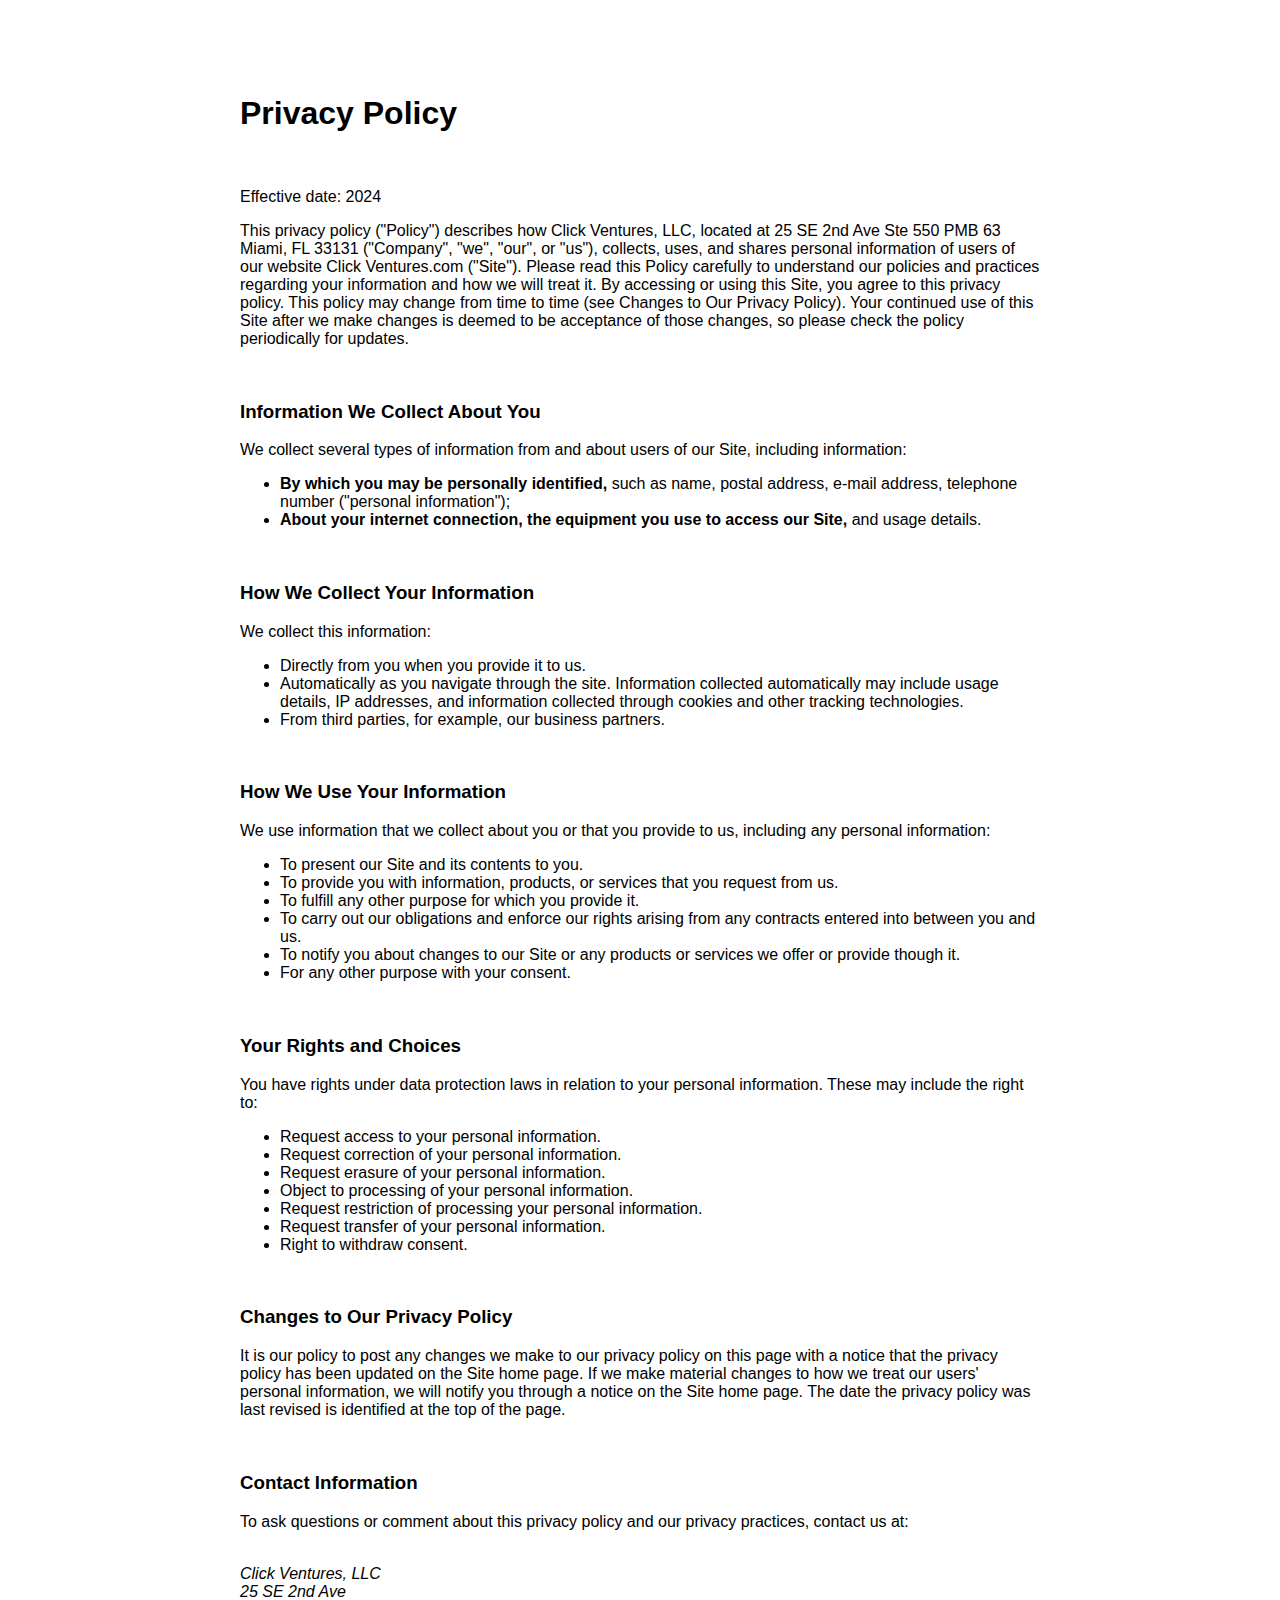
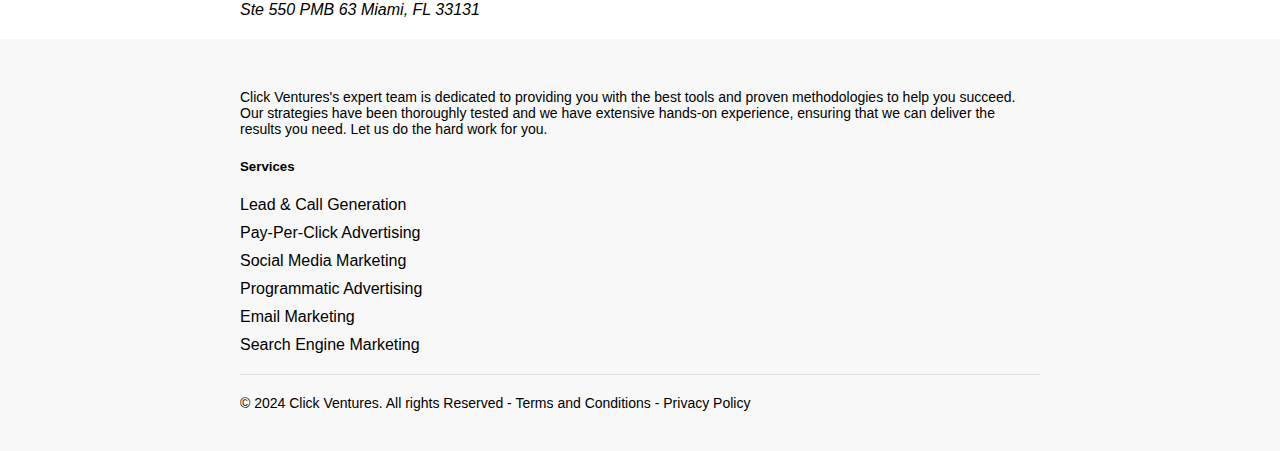
<file: privacy.html>
<!DOCTYPE html>
<html lang="en">
  <head>
    <meta charset="UTF-8" />
    <meta name="viewport" content="width=device-width, initial-scale=1.0" />
    <title>Terms and Conditions</title>
    <style>
      body {
        background-color: white;
        color: black;
        font-family: Arial, sans-serif;
        margin: 0;
        padding: 0;
      }
      .container {
        padding: 20px;
        max-width: 800px;
        margin: auto;
      }
      h1,
      h3 {
        color: black;
      }
      p,
      address,
      ul,
      li,
      a {
        color: black;
      }
      footer {
        background-color: #f8f8f8;
        padding: 20px 0;
      }
      .footer-top {
        margin-bottom: 20px;
      }
      .footer-logo {
        margin-bottom: 10px;
      }
      .footer-about {
        font-size: 14px;
        margin-top: 10px;
      }
      .footer-menu {
        list-style-type: none;
        padding: 0;
      }
      .footer-menu li {
        margin-bottom: 10px;
      }
      .footer-menu a {
        text-decoration: none;
        color: black;
      }
      .footer-copy,
      .footer-address {
        margin: 0;
        font-size: 14px;
      }
      .footer-copy a {
        text-decoration: none;
        color: black;
      }
      hr {
        border: 0;
        height: 1px;
        background: #ddd;
        margin: 20px 0;
      }
    </style>
  </head>
  <body>
    <div class="container">
      <br /><br /><br />
      <h1>Privacy Policy</h1>
      <br />
      <p>Effective date: 2024</p>
      <p>
        This privacy policy ("Policy") describes how Click Ventures, LLC,
        located at 25 SE 2nd Ave Ste 550 PMB 63
        Miami, FL 33131 ("Company", "we",
        "our", or "us"), collects, uses, and shares personal information of
        users of our website Click Ventures.com ("Site"). Please read this
        Policy carefully to understand our policies and practices regarding your
        information and how we will treat it. By accessing or using this Site,
        you agree to this privacy policy. This policy may change from time to
        time (see Changes to Our Privacy Policy). Your continued use of this
        Site after we make changes is deemed to be acceptance of those changes,
        so please check the policy periodically for updates.
      </p>
      <br />
      <h3>Information We Collect About You</h3>
      <p>
        We collect several types of information from and about users of our
        Site, including information:
      </p>
      <ul>
        <li>
          <strong>By which you may be personally identified,</strong> such as
          name, postal address, e-mail address, telephone number ("personal
          information");
        </li>
        <li>
          <strong
            >About your internet connection, the equipment you use to access our
            Site,</strong
          >
          and usage details.
        </li>
      </ul>
      <br />
      <h3>How We Collect Your Information</h3>
      <p>We collect this information:</p>
      <ul>
        <li>Directly from you when you provide it to us.</li>
        <li>
          Automatically as you navigate through the site. Information collected
          automatically may include usage details, IP addresses, and information
          collected through cookies and other tracking technologies.
        </li>
        <li>From third parties, for example, our business partners.</li>
      </ul>
      <br />
      <h3>How We Use Your Information</h3>
      <p>
        We use information that we collect about you or that you provide to us,
        including any personal information:
      </p>
      <ul>
        <li>To present our Site and its contents to you.</li>
        <li>
          To provide you with information, products, or services that you
          request from us.
        </li>
        <li>To fulfill any other purpose for which you provide it.</li>
        <li>
          To carry out our obligations and enforce our rights arising from any
          contracts entered into between you and us.
        </li>
        <li>
          To notify you about changes to our Site or any products or services we
          offer or provide though it.
        </li>
        <li>For any other purpose with your consent.</li>
      </ul>
      <br />
      <h3>Your Rights and Choices</h3>
      <p>
        You have rights under data protection laws in relation to your personal
        information. These may include the right to:
      </p>
      <ul>
        <li>Request access to your personal information.</li>
        <li>Request correction of your personal information.</li>
        <li>Request erasure of your personal information.</li>
        <li>Object to processing of your personal information.</li>
        <li>Request restriction of processing your personal information.</li>
        <li>Request transfer of your personal information.</li>
        <li>Right to withdraw consent.</li>
      </ul>
      <br />
      <h3>Changes to Our Privacy Policy</h3>
      <p>
        It is our policy to post any changes we make to our privacy policy on
        this page with a notice that the privacy policy has been updated on the
        Site home page. If we make material changes to how we treat our users'
        personal information, we will notify you through a notice on the Site
        home page. The date the privacy policy was last revised is identified at
        the top of the page.
      </p>
      <br />
      <h3>Contact Information</h3>
      <p>
        To ask questions or comment about this privacy policy and our privacy
        practices, contact us at:
      </p>
      <br />
      <address>
        Click Ventures, LLC<br />

        25 SE 2nd Ave<br />
        Ste 550 PMB 63 Miami, FL 33131<br />
        <!-- 30 N Gould St STE R<br>
                Sheridan, WY 82801<br> -->
      </address>
    </div>

    <!-- footer-area -->
    <footer>
      <div class="container">
        <div class="row justify-content-between footer-top">
          <div class="col">
            <!-- <img src="img/logo.svg" alt="brand-logo" width="220px" class="footer-logo" draggable="false"> -->
            <p class="footer-about">
              Click Ventures's expert team is dedicated to providing you with
              the best tools and proven methodologies to help you succeed. Our
              strategies have been thoroughly tested and we have extensive
              hands-on experience, ensuring that we can deliver the results you
              need. Let us do the hard work for you.
            </p>
          </div>
          <div class="col">
            <h5 class="text-uppercase">Services</h5>
            <ul class="footer-menu">
              <li><a href="#">Lead & Call Generation</a></li>
              <li><a href="#">Pay-Per-Click Advertising</a></li>
              <li><a href="#">Social Media Marketing</a></li>
              <li><a href="#">Programmatic Advertising</a></li>
              <li><a href="#">Email Marketing</a></li>
              <li><a href="#">Search Engine Marketing</a></li>
            </ul>
          </div>
        </div>

        <hr />
        <div class="row justify-content-between align-items-end">
          <div class="col-auto order-md-1">
            <p class="footer-copy mb-1">
              © 2024 Click Ventures. All rights Reserved -
              <a href="terms.php">Terms and Conditions</a> -
              <a href="policy.php">Privacy Policy</a>
            </p>
            <!-- <p class="footer-address">30 N Gould St STE R Sheridan, WY 82801</p> -->
          </div>
        </div>
      </div>
    </footer>
  </body>
</html>
</file>
